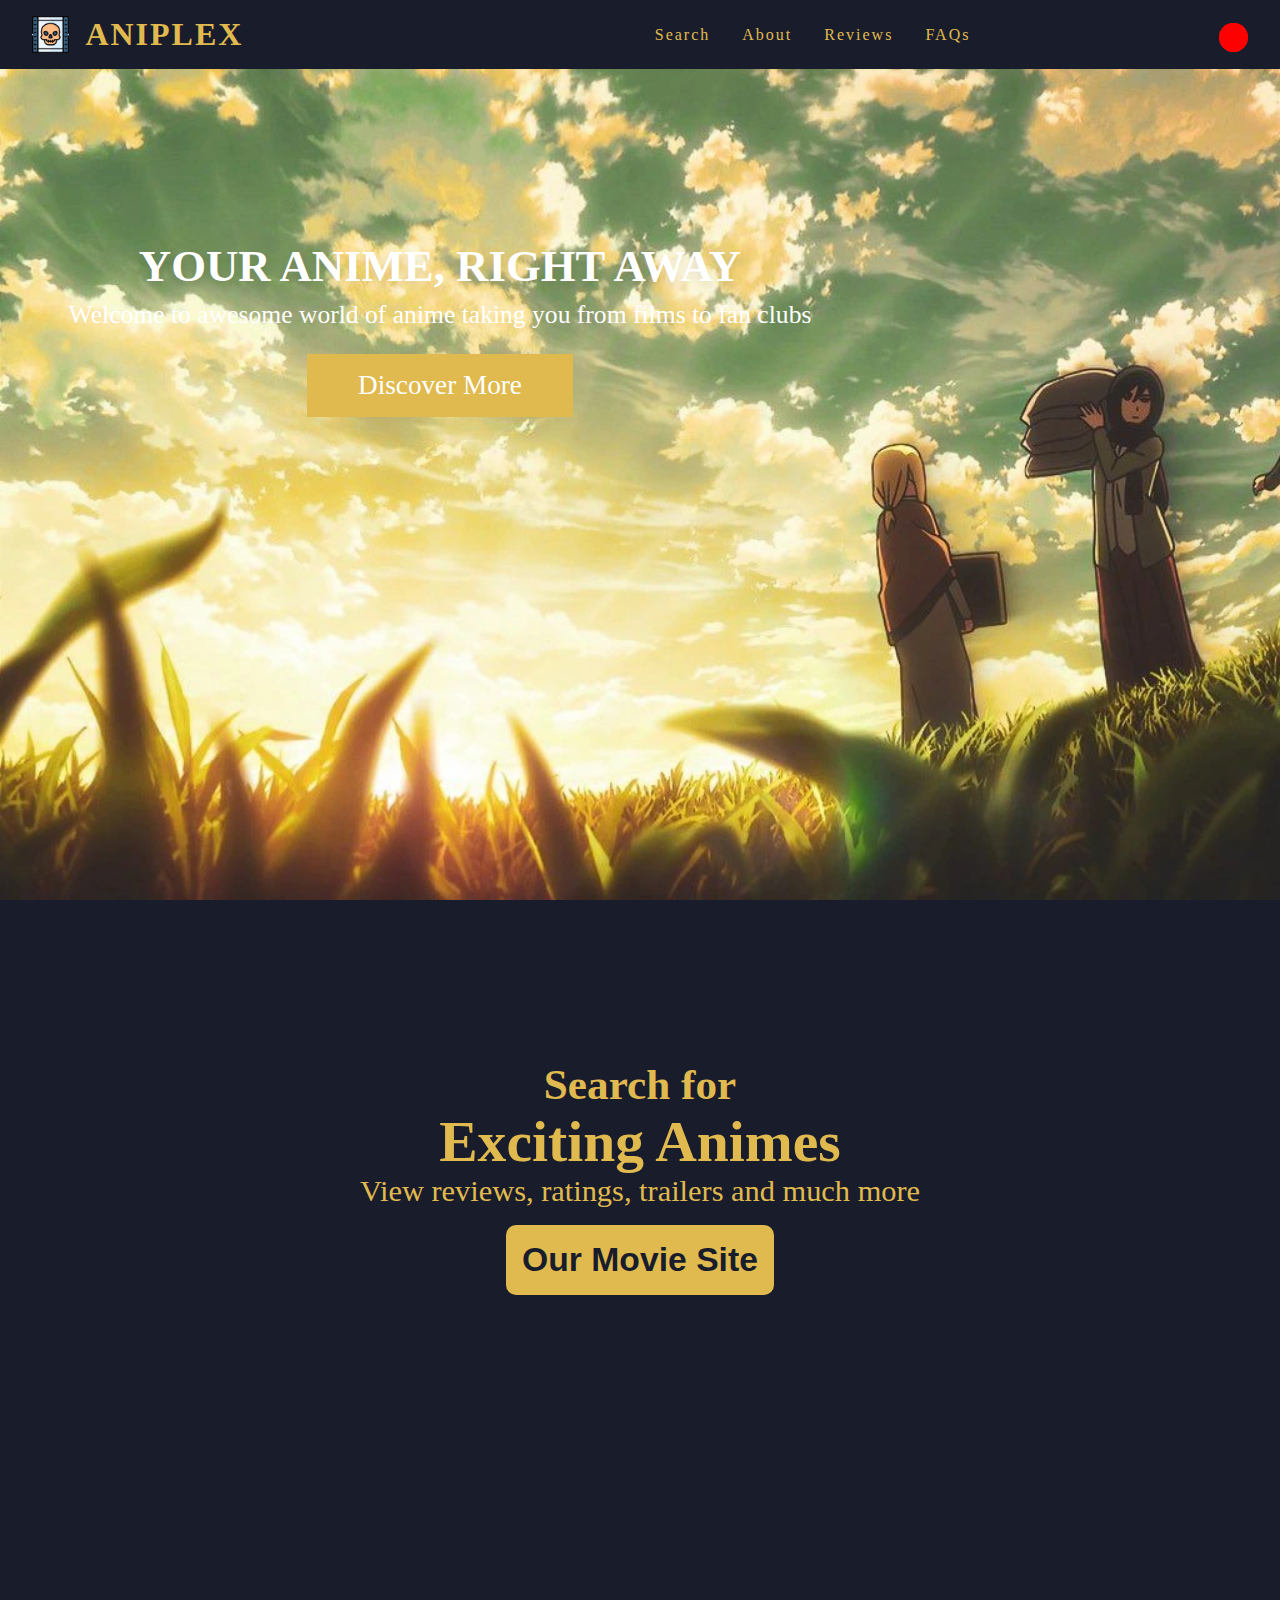
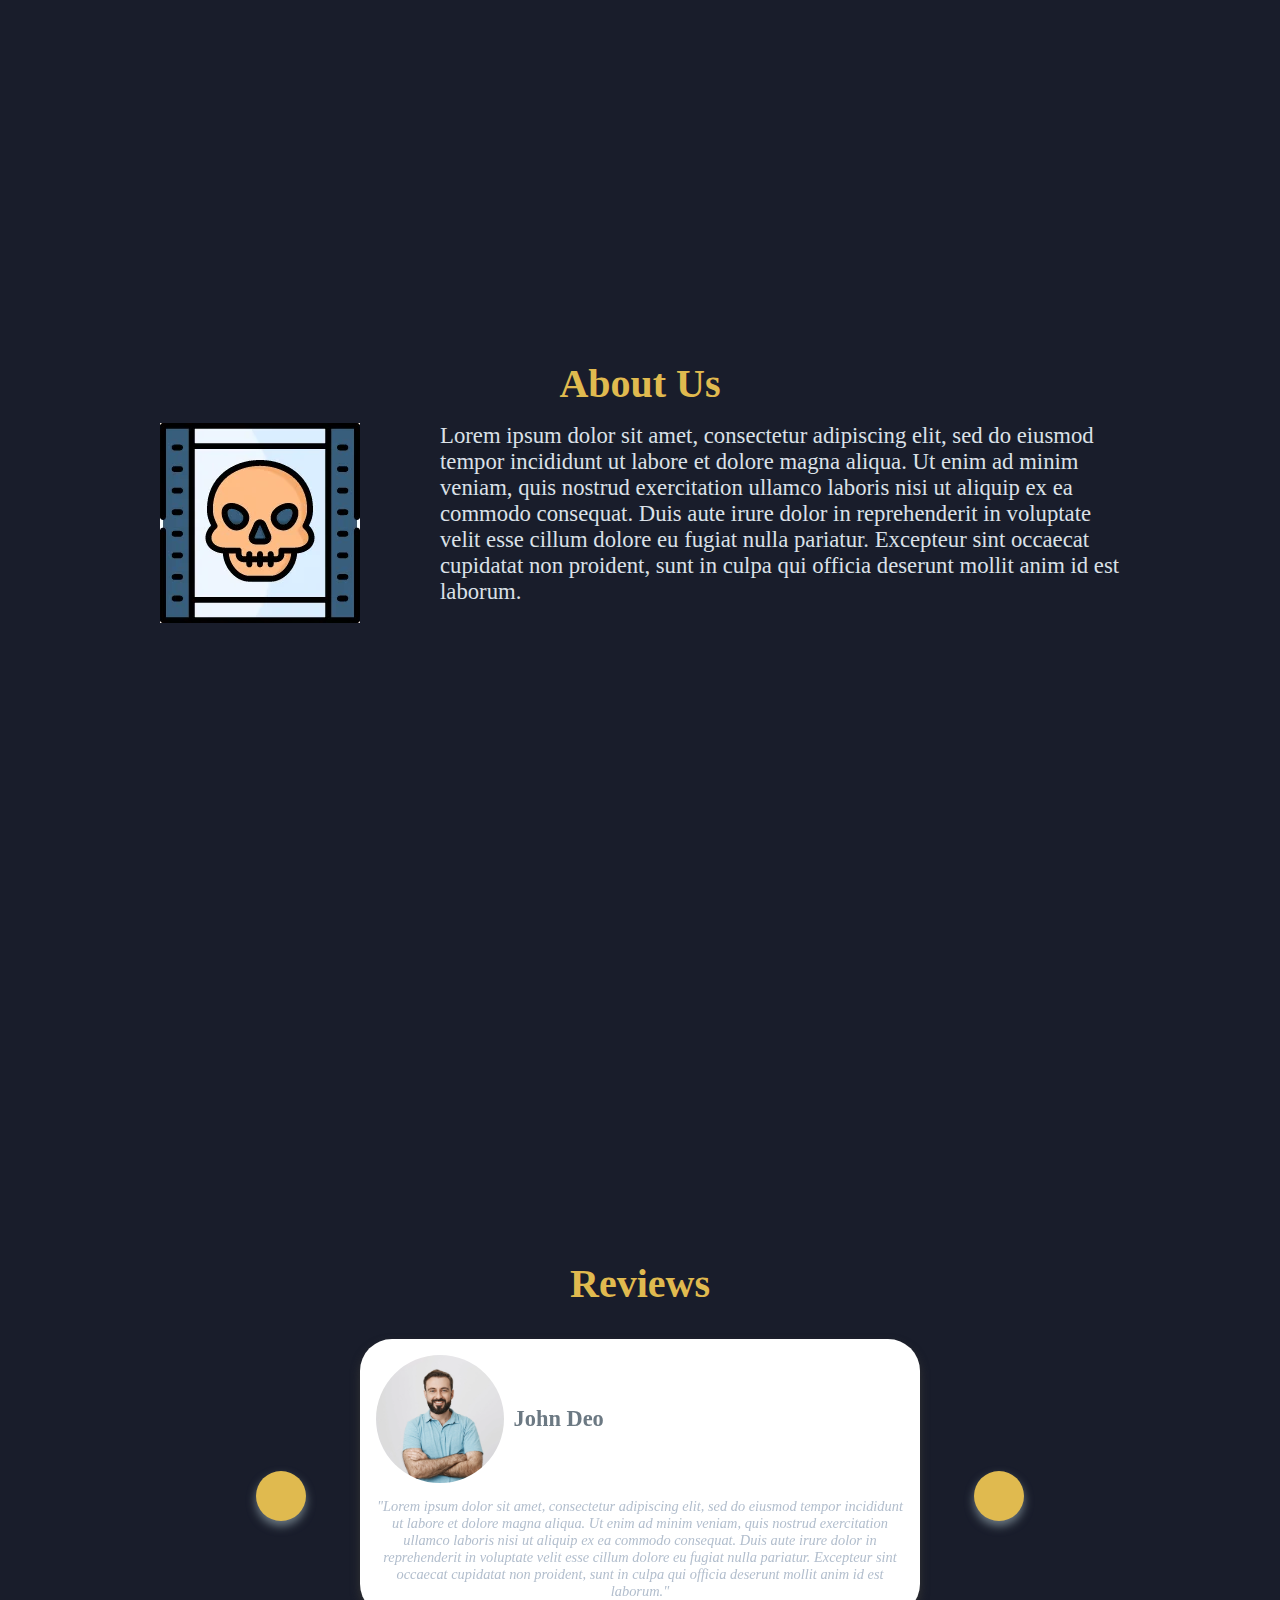
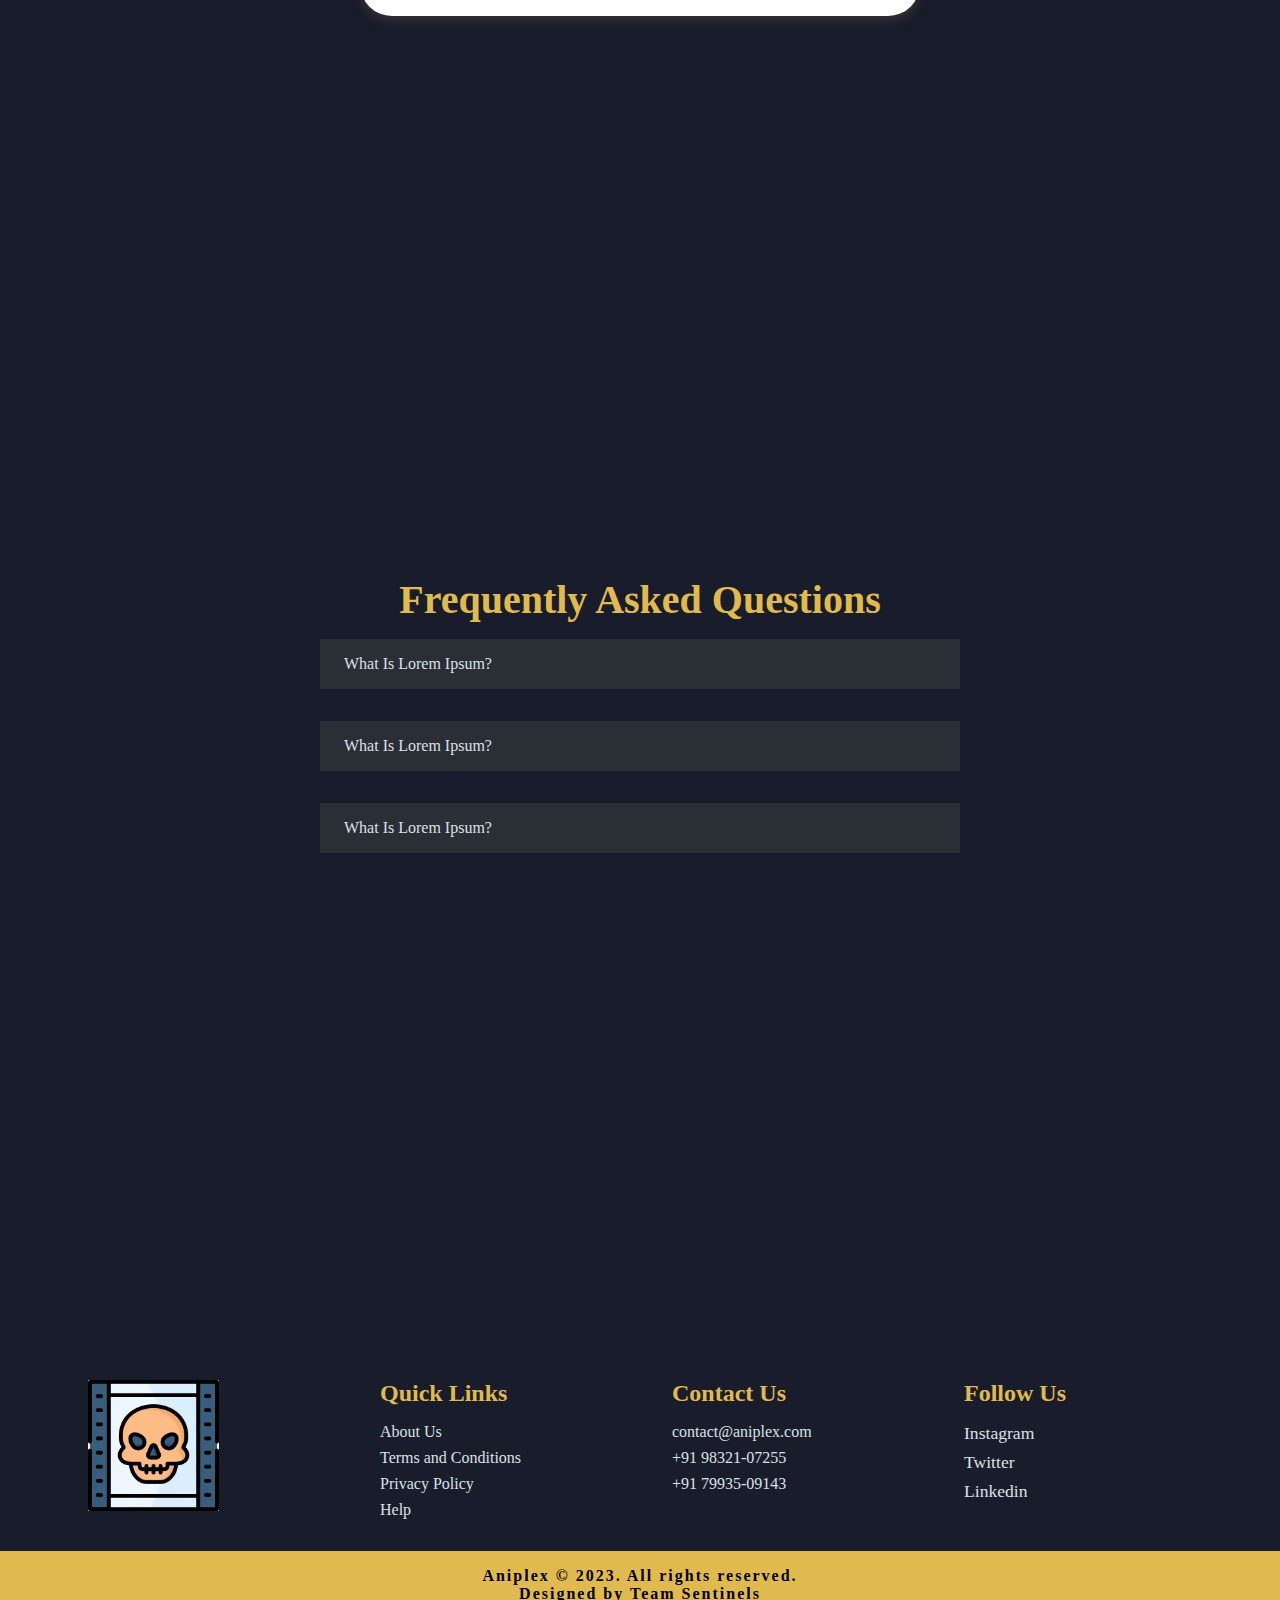
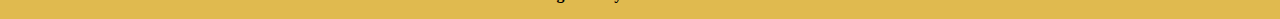
<file: index.html>
<!DOCTYPE html>
<html lang="en">
  <head>
    <meta charset="UTF-8" />
    <meta http-equiv="X-UA-Compatible" content="IE=edge" />
    <meta name="viewport" content="width=device-width, initial-scale=1.0" />

    <!-- TITLE -->
    <title>Aniplex</title>

    <!-- STYLESHEET -->
    <link rel="stylesheet" href="style.css" />
    <link rel="stylesheet" href="mediaqueries.css" />

    <!-- GOOGLE FONT SYLES -->
    <link rel="preconnect" href="https://fonts.googleapis.com" />
    <link rel="preconnect" href="https://fonts.gstatic.com" crossorigin />
    <link
      href="https://fonts.googleapis.com/css2?family=Abel&family=Martel+Sans:wght@200&family=Babylonica&family=Josefin+Sans:wght@500&family=Merriweather:ital,wght@1,300&family=Playfair+Display:ital,wght@1,500&family=Poppins&family=Roboto&display=swap"
      rel="stylesheet"
    />

    <!-- FONT AWESOME ICONS -->
    <link
      rel="stylesheet"
      href="https://cdnjs.cloudflare.com/ajax/libs/font-awesome/6.3.0/css/all.min.css"
      integrity="sha512-SzlrxWUlpfuzQ+pcUCosxcglQRNAq/DZjVsC0lE40xsADsfeQoEypE+enwcOiGjk/bSuGGKHEyjSoQ1zVisanQ=="
      crossorigin="anonymous"
      referrerpolicy="no-referrer"
    />

    <!-- FAVICONS ICON -->
    <link rel="icon" href="images/favicon.html" type="image/x-icon" />
    <link rel="shortcut icon" type="image/x-icon" href="images/logo.ico" />
  </head>

  <!-- BODY -->
  <body>
    <!-- HEADER -->
    <header>
      <!-- MENU BAR -->
      <div class="logo">
        <a href="index.html">
          <img src="images/logo.webp" alt="logo" />
          <p>ANIPLEX</p>
        </a>
      </div>

      <!-- LINKS -->
      <div class="links">
        <ul>
          <li><a href="#search">Search</a></li>
          <li><a href="#about">About</a></li>
          <li><a href="#review">Reviews</a></li>
          <li><a href="#faqs">FAQs</a></li>
        </ul>
      </div>

      <!-- DARK MODE -->
      <div class="dark-mode">
        <button class="dark-mode" onclick="darkmode()">
          <i class="fa-solid fa-moon"></i>
        </button>
      </div>
    </header>

    <!-- MAIN -->
    <main>
      <section class="banner">
        <div class="content">
          <h3>Your Anime, Right Away</h3>
          <p>Welcome to awesome world of anime taking you from films to fan clubs</p>
          <a href="#about" class="btn">Discover More</a>
        </div>
      </section>

    <!-- SEARCH-->
    <div class="search-bar" id="search">
      <div class="heading">
        <h2>Search for</h2>
        <h1>Exciting Animes</h1>
        <p>View reviews, ratings, trailers and much more</p>
      </div>
      <a href="redirect.html" target="_blank">
        <button class="submit"><h3>Our Movie Site</h3></button> 
      </a>   
    </div>

    <!-- ABOUT US -->
    <section class="about" id="about">
      <h1>About Us</h1>
      <div class="about-class">
        <div class="logo-con">
          <a href="index.html">
            <img src="images/logo.webp" alt="logo" />
          </a>
        </div>
        <div class="content-con">
          <p>Lorem ipsum dolor sit amet, consectetur adipiscing elit, sed do
            eiusmod tempor incididunt ut labore et dolore magna aliqua. Ut
            enim ad minim veniam, quis nostrud exercitation ullamco laboris
            nisi ut aliquip ex ea commodo consequat. Duis aute irure dolor
            in reprehenderit in voluptate velit esse cillum dolore eu fugiat
            nulla pariatur. Excepteur sint occaecat cupidatat non proident,
            sunt in culpa qui officia deserunt mollit anim id est laborum.</p>
        </div>
      </div>
    </section>

    <!-- REVIEWS -->
    <section class="rev" id="review">
      <div class="reviews">
        <h1>Reviews</h1>
        <div class="container">
          <div class="slide-container active">
            <div class="slide">
              <i class="fas fa-quote-right icon"></i>
              <div class="user">
                <img src="images/person1.webp" />
                <div class="user-info">
                  <h3>John Deo</h3>
                  <div class="stars">
                    <i class="fas fa-star"></i>
                    <i class="fas fa-star"></i>
                    <i class="fas fa-star"></i>
                    <i class="fas fa-star"></i>
                    <i class="fas fa-star"></i>
                  </div>
                </div>
              </div>
              <p class="text">
                "Lorem ipsum dolor sit amet, consectetur adipiscing elit, sed do
                eiusmod tempor incididunt ut labore et dolore magna aliqua. Ut
                enim ad minim veniam, quis nostrud exercitation ullamco laboris
                nisi ut aliquip ex ea commodo consequat. Duis aute irure dolor
                in reprehenderit in voluptate velit esse cillum dolore eu fugiat
                nulla pariatur. Excepteur sint occaecat cupidatat non proident,
                sunt in culpa qui officia deserunt mollit anim id est laborum."
              </p>
            </div>
          </div>
          <div class="slide-container">
            <div class="slide">
              <i class="fas fa-quote-right icon"></i>
              <div class="user">
                <img src="images/person2.webp" />
                <div class="user-info">
                  <h3>Rahul Ulises</h3>
                  <div class="stars">
                    <i class="fas fa-star"></i>
                    <i class="fas fa-star"></i>
                    <i class="fas fa-star"></i>
                    <i class="fas fa-star"></i>
                    <i class="fas fa-star"></i>
                  </div>
                </div>
              </div>
              <p class="text">
                "Lorem ipsum dolor sit amet, consectetur adipiscing elit, sed do
                eiusmod tempor incididunt ut labore et dolore magna aliqua. Ut
                enim ad minim veniam, quis nostrud exercitation ullamco laboris
                nisi ut aliquip ex ea commodo consequat. Duis aute irure dolor
                in reprehenderit in voluptate velit esse cillum dolore eu fugiat
                nulla pariatur. Excepteur sint occaecat cupidatat non proident,
                sunt in culpa qui officia deserunt mollit anim id est laborum."
              </p>
            </div>
          </div>
          <div class="slide-container">
            <div class="slide">
              <i class="fas fa-quote-right icon"></i>
              <div class="user">
                <img src="images/person3.jpg" />
                <div class="user-info">
                  <h3>Anna Schmidt</h3>
                  <div class="stars">
                    <i class="fas fa-star"></i>
                    <i class="fas fa-star"></i>
                    <i class="fas fa-star"></i>
                    <i class="fas fa-star"></i>
                    <i class="far fa-star"></i>
                  </div>
                </div>
              </div>
              <p class="text">
                "Lorem ipsum dolor sit amet, consectetur adipiscing elit, sed do
                eiusmod tempor incididunt ut labore et dolore magna aliqua. Ut
                enim ad minim veniam, quis nostrud exercitation ullamco laboris
                nisi ut aliquip ex ea commodo consequat. Duis aute irure dolor
                in reprehenderit in voluptate velit esse cillum dolore eu fugiat
                nulla pariatur. Excepteur sint occaecat cupidatat non proident,
                sunt in culpa qui officia deserunt mollit anim id est laborum."
              </p>
            </div>
          </div>
          <div class="slide-container">
            <div class="slide">
              <i class="fas fa-quote-right icon"></i>
              <div class="user">
                <img src="images/person4.jpg" />
                <div class="user-info">
                  <h3>Manoj Cai</h3>
                  <div class="stars">
                    <i class="fas fa-star"></i>
                    <i class="fas fa-star"></i>
                    <i class="fas fa-star"></i>
                    <i class="fas fa-star"></i>
                    <i class="far fa-star"></i>
                  </div>
                </div>
              </div>
              <p class="text">
                "Lorem ipsum dolor sit amet, consectetur adipiscing elit, sed do
                eiusmod tempor incididunt ut labore et dolore magna aliqua. Ut
                enim ad minim veniam, quis nostrud exercitation ullamco laboris
                nisi ut aliquip ex ea commodo consequat. Duis aute irure dolor
                in reprehenderit in voluptate velit esse cillum dolore eu fugiat
                nulla pariatur. Excepteur sint occaecat cupidatat non proident,
                sunt in culpa qui officia deserunt mollit anim id est laborum."
              </p>
            </div>
          </div>
          <div class="slide-container">
            <div class="slide">
              <i class="fas fa-quote-right icon"></i>
              <div class="user">
                <img src="images/person5.jpg" />
                <div class="user-info">
                  <h3>Will Smith</h3>
                  <div class="stars">
                    <i class="fas fa-star"></i>
                    <i class="fas fa-star"></i>
                    <i class="fas fa-star"></i>
                    <i class="fas fa-star"></i>
                    <i class="far fa-star"></i>
                  </div>
                </div>
              </div>
              <p class="text">
                "Lorem ipsum dolor sit amet, consectetur adipiscing elit, sed do
                eiusmod tempor incididunt ut labore et dolore magna aliqua. Ut
                enim ad minim veniam, quis nostrud exercitation ullamco laboris
                nisi ut aliquip ex ea commodo consequat. Duis aute irure dolor
                in reprehenderit in voluptate velit esse cillum dolore eu fugiat
                nulla pariatur. Excepteur sint occaecat cupidatat non proident,
                sunt in culpa qui officia deserunt mollit anim id est laborum."
              </p>
            </div>
          </div>
          <div class="slide-container">
            <div class="slide">
              <i class="fas fa-quote-right icon"></i>
              <div class="user">
                <img src="images/person6.jpg" />
                <div class="user-info">
                  <h3>Hannah Goslar</h3>
                  <div class="stars">
                    <i class="fas fa-star"></i>
                    <i class="fas fa-star"></i>
                    <i class="fas fa-star"></i>
                    <i class="far fa-star"></i>
                    <i class="far fa-star"></i>
                  </div>
                </div>
              </div>
              <p class="text">
                "Lorem ipsum dolor sit amet, consectetur adipiscing elit, sed do
                eiusmod tempor incididunt ut labore et dolore magna aliqua. Ut
                enim ad minim veniam, quis nostrud exercitation ullamco laboris
                nisi ut aliquip ex ea commodo consequat. Duis aute irure dolor
                in reprehenderit in voluptate velit esse cillum dolore eu fugiat
                nulla pariatur. Excepteur sint occaecat cupidatat non proident,
                sunt in culpa qui officia deserunt mollit anim id est laborum."
              </p>
            </div>
          </div>
        </div>
        <div id="next" class="fas fa-chevron-right" onclick="next()"></div>
        <div id="prev" class="fas fa-chevron-left" onclick="prev()"></div>
      </div>
    </section>

    <!-- FAQS -->
    <section class="faq" id="faqs">
      <h1>Frequently Asked Questions</h1>
      <div class="section-center">
        <article class="question">
          <!-- question title -->
          <div class="question-title">
            <p>What is Lorem Ipsum?</p>
            <button type="button" class="question-btn">
              <span class="plus-icon">
                <i class="far fa-plus-square"></i>
              </span>
              <span class="minus-icon">
                <i class="far fa-minus-square"></i>
              </span>
            </button>
          </div>
          <!-- question text -->
          <div class="question-text">
            <p>
              Lorem Ipsum is simply dummy text of the printing and typesetting
              industry. Lorem Ipsum has been the industry's standard dummy text
              ever since the 1500s, when an unknown printer took a galley of
              type and scrambled it to make a type specimen book.
            </p>
          </div>
        </article>
        <!-- end of single question -->
        <!-- single question -->
        <article class="question">
          <!-- question title -->
          <div class="question-title">
            <p>What is Lorem Ipsum?</p>
            <button type="button" class="question-btn">
              <span class="plus-icon">
                <i class="far fa-plus-square"></i>
              </span>
              <span class="minus-icon">
                <i class="far fa-minus-square"></i>
              </span>
            </button>
          </div>
          <!-- question text -->
          <div class="question-text">
            <p>
              Lorem Ipsum is simply dummy text of the printing and typesetting
              industry. Lorem Ipsum has been the industry's standard dummy text
              ever since the 1500s, when an unknown printer took a galley of
              type and scrambled it to make a type specimen book.
            </p>
          </div>
        </article>
        <!-- end of single question -->
        <!-- single question -->
        <article class="question">
          <!-- question title -->
          <div class="question-title">
            <p>What is Lorem Ipsum?</p>
            <!-- button -->
            <button type="button" class="question-btn">
              <span class="plus-icon">
                <i class="far fa-plus-square"></i>
              </span>
              <span class="minus-icon">
                <i class="far fa-minus-square"></i>
              </span>
            </button>
          </div>
          <!-- question text -->
          <div class="question-text">
            <p>
              Lorem Ipsum is simply dummy text of the printing and typesetting
              industry. Lorem Ipsum has been the industry's standard dummy text
              ever since the 1500s, when an unknown printer took a galley of
              type and scrambled it to make a type specimen book.
            </p>
          </div>
        </article>
      </div>
    </section>
    <button onclick="topFunction()" id="myBtn" title="Go to top">
      <i class="fa-solid fa-arrow-up"></i>
    </button>
    </main>
    <!-- FOOTER -->
    <footer>
      <div class="footer-up">
        <div class="logo">
          <img src="images/logo.webp" alt="logo">
        </div>
        <div class="quicklinks">
          <h2>Quick Links</h2>
          <p>About Us</p>
          <p>Terms and Conditions</p>
          <p>Privacy Policy</p>
          <p>Help</p>
        </div>
        <div class="contact-us">
          <h2>Contact Us</h2>
          <p>contact@aniplex.com</p>
          <p>+91 98321-07255</p>
          <p>+91 79935-09143</p>
        </div>
        <div class="follow-us">
          <h2>Follow Us</h2>
          <ul>
            <i class="fa-brands fa-instagram"></i>
            <a href="https://www.instagram.com/__shashankk__/" target="blank"> Instagram</a>
          </ul>
          <ul>
            <i class="fa-brands fa-twitter"></i>
            <a href="https://twitter.com/meSPandey" target="blank"> Twitter</a>
          </ul>
          <ul>
            <i class="fa-brands fa-linkedin"></i>
            <a href="https://www.linkedin.com/in/shashank2310/ target="blank">Linkedin</a>
          </ul>
          </div>
        </div>
      </div>
      <div class="footer-down">
        <div class="copyright">
          <h4>Aniplex © 2023. All rights reserved.</h4>
          <h4>Designed by Team Sentinels</h4>
        </div>
      </div>
    </footer>
    <script src="script.js"></script>
  </body>
</html>
</file>
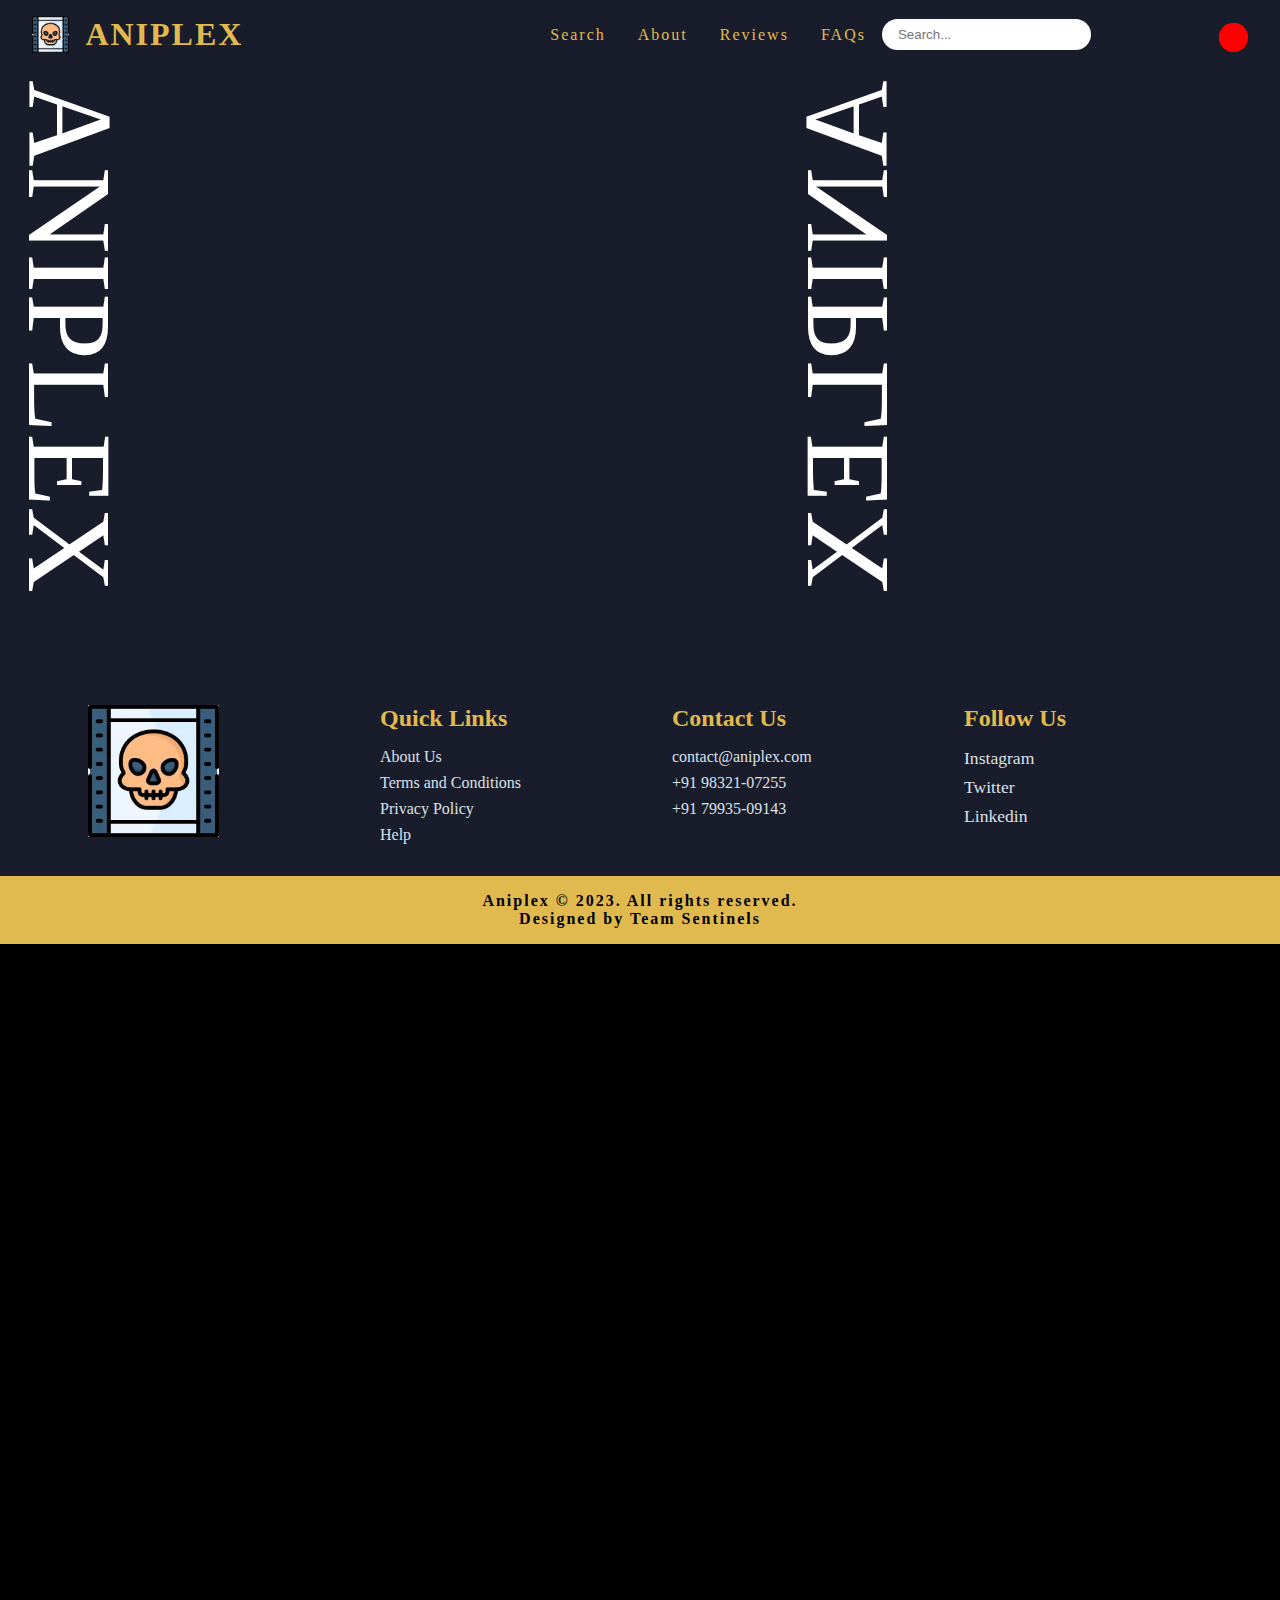
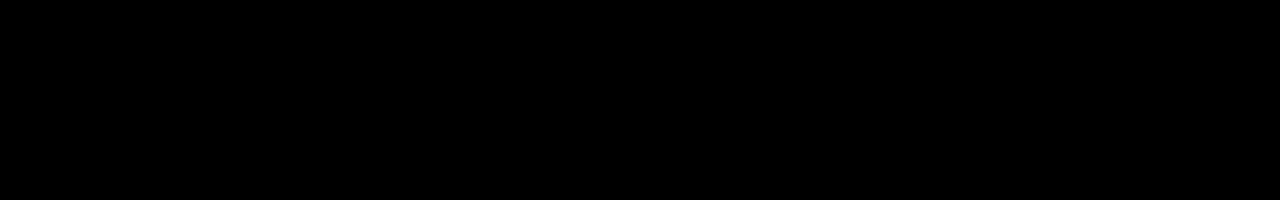
<file: redirect.html>
<!DOCTYPE html>

<html>
  <head>
    <title>Movie Page</title>
    <link rel="stylesheet" href="redirect.css" />
    <link rel="stylesheet" href="style.css" />
    <link rel="stylesheet" href="mediaqueries.css" />
        <!-- FAVICONS ICON -->
        <link rel="icon" href="images/favicon.html" type="image/x-icon" />
        <link rel="shortcut icon" type="image/x-icon" href="images/logo.ico" />
      </head>
        <!-- FONT AWESOME ICONS -->
        <link
        rel="stylesheet"
        href="https://cdnjs.cloudflare.com/ajax/libs/font-awesome/6.3.0/css/all.min.css"
        integrity="sha512-SzlrxWUlpfuzQ+pcUCosxcglQRNAq/DZjVsC0lE40xsADsfeQoEypE+enwcOiGjk/bSuGGKHEyjSoQ1zVisanQ=="
        crossorigin="anonymous"
        referrerpolicy="no-referrer"
      />
  </head>
  <body>
    <!-- HEADER -->
    <header>
      <!-- MENU BAR -->
      <div class="logo">
        <a href="index.html">
          <img src="images/logo.webp" alt="logo" />
          <p>ANIPLEX</p>
        </a>
      </div>
      <!-- LINKS -->
      <div class="links">
        <ul>
          <li><a href="#search">Search</a></li>
          <li><a href="#about">About</a></li>
          <li><a href="#review">Reviews</a></li>
          <li><a href="#faqs">FAQs</a></li>
          <li>
            <div class="topnav">
              <div class="search-con">
                <form role="search" id="form">
                  <input type="search" id="query" name="q" placeholder="Search..." />
                </form>
              </div>
            </div>
          </li>
        </ul>
      </div>
      <!-- DARK MODE -->
      <div class="dark-mode">
        <button class="dark-mode" onclick="darkmode()">
          <i class="fa-solid fa-moon"></i>
        </button>
      </div>
    </header>

    <main>
      <div class="container">
        <div class="side-1">
          <p>ANIPLEX</p>
        </div> 
        <div class="section">
          <section id="section"></section>
        </div>
        <div class="side-2">
          <p>ANIPLEX</p>
        </div>     
      </div>
    </main>
    <!-- FOOTER -->
    <footer>
      <div class="footer-up">
        <div class="logo">
          <img src="images/logo.webp" alt="logo">
        </div>
        <div class="quicklinks">
          <h2>Quick Links</h2>
          <p>About Us</p>
          <p>Terms and Conditions</p>
          <p>Privacy Policy</p>
          <p>Help</p>
        </div>
        <div class="contact-us">
          <h2>Contact Us</h2>
          <p>contact@aniplex.com</p>
          <p>+91 98321-07255</p>
          <p>+91 79935-09143</p>
        </div>
        <div class="follow-us">
          <h2>Follow Us</h2>
          <ul>
            <i class="fa-brands fa-instagram"></i>
            <a href="https://www.instagram.com/__shashankk__/" target="blank"> Instagram</a>
          </ul>
          <ul>
            <i class="fa-brands fa-twitter"></i>
            <a href="https://twitter.com/meSPandey" target="blank"> Twitter</a>
          </ul>
          <ul>
            <i class="fa-brands fa-linkedin"></i>
            <a href="https://www.linkedin.com/in/shashank2310/ target="blank">Linkedin</a>
          </ul>
          </div>
        </div>
      </div>
      <div class="footer-down">
        <div class="copyright">
          <h4>Aniplex © 2023. All rights reserved.</h4>
          <h4>Designed by Team Sentinels</h4>
        </div>
      </div>
    </footer>
  </body>
  <script src="redirectScript.js"></script>
</html>
</file>
<file: style.css>
* {
  margin: 0;
  padding: 0;
  box-sizing: border-box;
}
/*----------------------------------------Root Directory for Colors---------------------------------------*/
:root {
  --color-primary: #191d2b;
  --color-secondary: #e0ba4f;
  --color-hover: #e3c285;
  --color-white: #ffffff;
  --color-black: #000;
  --color-grey0: #f8f8f8;
  --color-grey-1: #dbe1e8;
  --color-grey-2: #b2becd;
  --color-grey-3: #6c7983;
  --color-grey-4: #454e56;
  --color-grey-5: #2a2e35;
  --color-grey-6: #12181b;
  --br-sm-2: 0.875rem;
  --box-shadow-1: 0 0.1875rem 0.9375rem rgba(0, 0, 0, 0.3);
}
.light-mode {
  --color-primary: #f7fbf3;
  --color-secondary: #6685f5;
  --color-hover: #3f68fe;
  --color-white: #454e56;
  --color-black: #000;
  --color-grey0: #f8f8f8;
  --color-grey-1: #6c7983;
  --color-grey-2: #6c7983;
  --color-grey-3: #6c7983;
  --color-grey-4: #454e56;
  --color-grey-5: #f2eaea;
  --color-grey-6: #12181b;
}
/*----------------------------------------Scroll-Bar Animation---------------------------------------*/
::-webkit-scrollbar {
  width: 0;
}
#scroll-path {
  position: fixed;
  top: 10%;
  right: 0;
  width: 0.5rem;
  background: var(--color-primary);
}
#progress-bar {
  position: fixed;
  top: 10%;
  right: 0;
  width: 0.5rem;
  background: var(--color-secondary);
  animation: animate 5s linear;
}
@keyframes animate {
  0%,
  100% {
    filter: hue-rotate(0deg);
  }
  50% {
    filter: hue-rotate(360deg);
  }
}

a {
  text-decoration: none;
}

body {
  background: #000;
  min-height: 200vh;
}

/* --------------------------------------------------------------------HEADER-------------------------------------------------------- */
header {
  position: fixed;
  top: 0;
  left: 0;
  width: 100%;
  display: flex;
  justify-content: space-between;
  align-items: center;
  transition: 0.6s;
  padding: 1rem 2rem;
  z-index: 1;
  background-color: var(--color-primary);
}
header.sticky {
  padding: 5px 100px;
}
header .logo img {
  width: 10%;
  margin-right: 1rem;
}
header .logo a {
  position: relative;
  display: flex;
  text-decoration: none;
  font-weight: 700;
  color: var(--color-secondary);
  font-size: 2rem;
  text-transform: uppercase;
  letter-spacing: 2px;
  transition: 0.6s;
}
header.sticky .logo a {
  color: var(--color-secondary);
}
header ul {
  position: relative;
  display: flex;
  justify-content: center;
  align-items: center;
}
header ul li {
  position: relative;
  list-style: none;
}
header ul li a {
  position: relative;
  margin: 0 1rem;
  text-decoration: none;
  color: var(--color-secondary);
  letter-spacing: 2px;
  font-weight: 500px;
  transition: 0.6s;
}
header.sticky ul li a {
  color: #000;
}
.banner {
  position: relative;
  width: 100%;
  height: 100vh;
  background: url(images/bg.webp);
  background-size: cover;
}
header.sticky ul li a {
  color: #000;
}

/* DARK-MODE */
header .dark-mode {
  font-size: 1rem;
  border: none;
  outline: none;
  background-color: red;
  color: white;
  cursor: pointer;
  margin-top: 0.5%;
  width: 1.8rem;
  height: 1.8rem;
  border-radius: 50%;
}
.dark-mode:hover {
  background-color: var(--color-black);
}

/* --------------BACK 2 TOP------------------ */
#myBtn {
  display: none;
  position: fixed;
  bottom: 1.25rem;
  right: 30px;
  z-index: 2;
  font-size: 1rem;
  border: none;
  outline: none;
  background-color: var(--color-secondary);
  color: white;
  cursor: pointer;
  padding: 1rem;
  width: 3rem;
  height: 3rem;
  border-radius: 0.25rem;
  border-radius: 50%;
}

#myBtn:hover {
  background-color: #555;
}

/* -------------------------------------------------------------------CONTENT TEXT------------------------------------------------------- */
.content {
  text-align: center;
  margin-left: -25rem;
}
.content h3 {
  padding-top: 15rem;
  font-size: 2.8rem;
  text-transform: uppercase;
  text-shadow: 0 0.3rem 0.5rem rgba(0, 0, 0, 0.1);
  color: #fff;
}
.content p {
  font-size: 1.6rem;
  color: #fff;
  padding: 0.5rem 0;
}
.content .btn {
  display: inline-block;
  margin-top: 1rem;
  background: var(--color-secondary);
  color: #fff;
  padding: 0.8rem 3rem;
  border: 0.2rem solid transparent;
  cursor: pointer;
  font-size: 1.7rem;
}
.content .btn:hover {
  background: transparent;
  border: 0.2rem solid var(--color-primary);
  color: #fff;
  transition-delay: 0.15s;
}

/*-----------------------------------------------SEARCH-----------------------------------------*/
.search-bar {
  padding: 12.5%;
  background-color: var(--color-primary);
  text-align: center;
  min-height: 100vh;
}
.search-bar .heading {
  text-align: center;
  font-size: 1.8rem;
  color: var(--color-secondary);
}
.search-bar .heading p {
  font-size: 1.9rem;
}
.search-bar .search {
  padding: 2rem;
  padding-left: 8rem;
  display: flex;
}
.search-bar .submit {
  font-size: 1.8rem;
  border-radius: 0.625rem;
  margin-top: 1rem;
  padding: 1rem;
  background-color: var(--color-secondary);
  color: var(--color-primary);
  border: transparent;
  cursor: pointer;
}
.search-bar .submit:hover {
  background-color: transparent;
  color: var(--color-secondary);
  transition-delay: 0.15s;
  border: 0.1rem solid var(--color-secondary);
}

/* -------------------------------------------------------------------ABOUT TEXT------------------------------------------------------- */
.about {
  background-color: var(--color-primary);
  padding: 0 5%;
  min-height: 100vh;
  padding: 12.5%;
}
.about h1 {
  color: var(--color-secondary);
  text-align: center;
  font-size: 2.5rem;
  margin-bottom: 1rem;
}
.about-class {
  display: flex;
}
.about .logo-con {
  margin-right: 5rem;
}
.about .content-con {
  font-size: 1.5rem;
  color: var(--color-grey-1);
}
/*-------------------------------------------------Reviews----------------------------------------------*/
.reviews {
  background-color: var(--color-primary);
  text-align: center;
  min-height: 100vh;
  padding: 12.5%;
}
.reviews h1 {
  color: var(--color-secondary);
  font-size: 2.5rem;
}
.reviews .container {
  margin-top: 1rem;
  display: flex;
  align-items: center;
  justify-content: center;
}
.reviews .container .slide-container {
  display: flex;
  position: relative;
}
.reviews .container .slide-container .slide {
  border-radius: 0.3125erm;
  background: #fff;
  box-shadow: 0 0.3125rem 0.625rem #333;
  width: 35rem;
  padding: 1rem;
  margin: 1rem;
  position: relative;
  transform-style: preserve-3d;
  animation: slide 0.4s linear;
  border-radius: 2rem;
}
@keyframes slide {
  0% {
    transform: rotateX(90deg);
  }
}
.reviews .container .slide-container .slide > * {
  animation: slideContent 0.2s linear 0.4s backwards;
}
@keyframes slideContent {
  0% {
    opacity: 0;
    transform: scale(0.5);
  }
}

.reviews .container .slide-container .slide .icon {
  position: absolute;
  top: 0.6rem;
  right: 0.9rem;
  font-size: 6rem;
  color: var(--color-secondary);
}
.reviews .container .slide-container .slide img {
  height: 8rem;
  width: 8rem;
  border-radius: 50%;
  object-fit: cover;
  margin-right: 0.6rem;
}
.reviews .container .slide-container .slide .user {
  display: flex;
  align-items: center;
}
.reviews .container .slide-container .slide .user .user-info h3 {
  color: var(--color-grey-3);
  font-size: 1.4rem;
}
.reviews .container .slide-container .slide .user .user-info .stars i {
  color: var(--color-secondary);
  font-size: 1rem;
}
.reviews .container .slide-container .slide .text {
  color: var(--color-grey-2);
  font-size: 0.9rem;
  padding-top: 0.95rem;
  font-style: italic;
}
.reviews .container .slide-container {
  display: none;
}
.reviews .container .slide-container.active {
  display: block;
}
.reviews #next,
.reviews #prev {
  position: absolute;
  transform: translateY(-50%);
  margin-top: -8.5rem;
  height: 3.125rem;
  width: 3.125rem;
  line-height: 3.125rem;
  text-align: center;
  font-size: 1.25rem;
  background: var(--color-secondary);
  color: var(--color-primary);
  border-radius: 50%;
  box-shadow: 0 0.3125rem 0.625rem var(--color-grey-3);
  cursor: pointer;
}
.content-con p {
  font-size: 1.42rem;
}
.reviews #next {
  right: 16rem;
}
.reviews #prev {
  left: 16rem;
}
.reviews #next:hover,
.reviews #prev:hover {
  background: var(--color-primary);
  color: var(--color-secondary);
}

/*------------------------------frequently asked questions-----------------------------------------*/
.faq {
  background-color: var(--color-primary);
  padding: 12.5%;
  min-height: 100vh;
}
.faq h1 {
  font-size: 2.5rem;
  text-align: center;
  color: var(--color-secondary);
  padding-top: 1rem;
}
.section-center {
  width: 40rem;
  margin: 0 auto;
  max-width: 70rem;
}
.question {
  background: var(--color-grey-5);
  border-radius: var(--radius);
  font-size: 1rem;
  padding: 1rem 1rem 0 1.5rem;
  margin-top: 1rem;
  margin-bottom: 2rem;
}
.question-title {
  display: flex;
  justify-content: space-between;
  align-items: center;
  text-transform: capitalize;
  padding-bottom: 1rem;
}
.question-title p {
  margin-bottom: 0;
  letter-spacing: var(--spacing);
  color: var(--color-grey-1);
  font-size: 1rem;
}
.question-btn {
  font-size: 1.5rem;
  background: transparent;
  border-color: transparent;
  cursor: pointer;
  color: var(--color-grey-1);
  transition: var(--transition);
}
.question-btn:hover {
  transform: rotate(90deg);
}
.question-text {
  padding: 1rem 0 1.5rem 0;
  border-top: 0.0625rem solid var(--color-grey-3);
  color: var(--color-grey-2);
}
.question-text p {
  margin-bottom: 0;
  font-size: 1rem;
}
.question-text {
  display: none;
}
.show-text .question-text {
  display: block;
}
.minus-icon {
  display: none;
}
.show-text .minus-icon {
  display: inline;
}
.show-text .plus-icon {
  display: none;
}

/*------------------------------------------------------------------footer-----------------------------------------------------------------------*/
.footer-up {
  display: grid;
  grid-template-columns: repeat(4, 1fr);
  background-color: var(--color-primary);
  padding: 1.5rem;
  padding-top: 5rem;
  padding-left: 5.5rem;
}
.footer-up .logo img {
  width: 45%;
}
.footer-up .quicklinks h2,
.locations h2,
.contact-us h2,
.follow-us h2 {
  color: var(--color-secondary);
  margin-bottom: 1rem;
  text-align: start;
}
.footer-up p {
  text-align: start;
  color: var(--color-grey-1);
  cursor: pointer;
  margin-bottom: 0.5rem;
}
.footer-up p:hover {
  transform: translateX(2rem);
}
.footer-up .follow-us ul {
  color: var(--color-grey-1);
  text-align: start;
  cursor: pointer;
  margin-bottom: 0.5rem;
  margin-right: 11rem;
}
.footer-up .follow-us ul a {
  font-size: 1.1rem;
  color: var(--color-grey-1);
}
.footer-up .follow-us ul:hover {
  transform: translateX(2rem);
}
.footer-down {
  text-align: center;
  background-color: var(--color-secondary);
  padding: 1rem;
  letter-spacing: 2px;
}

/* -------------------------------------------------------------------REDIRECT PAGE------------------------------------------------------ */
</file>
<file: mediaqueries.css>
@media screen and (max-width: 1250px) {
  html {
    font-size: 100%;
  }
  .content-con p {
    font-size: 1.5rem;
  }
}
@media screen and (max-width: 960px) {
  html {
    font-size: 58%;
  }
  .banner {
    width: 100%;
    background-size: cover;
  }
  .content {
    padding-left: 25rem;
  }
  .content h3 {
    padding-top: 25rem;
  }
  .search-bar {
    padding-top: 25rem;
  }
  .reviews #next {
    right: 8rem;
  }
  .reviews #prev {
    left: 8rem;
  }
  .about,
  .reviews,
  .faq {
    padding-top: 15rem;
  }
  header .logo img {
    width: 8%;
  }
  input {
    font-size: 15%;
  }
  .container .section {
    margin: 0 8%;
  }
  .container .side-1 p {
    font-size: 14rem;
  }
  .container .side-2 p {
    font-size: 14rem;
  }
  .footer-up .logo img {
    width: 70%;
  }
  .footer-up .follow-us ul {
    font-size: 0.8rem;
  }
  .footer-up .follow-us ul a {
    font-size: 0.8rem;
  }
}

@media screen and (max-width: 720px) {
  header {
    font-size: 50%;
  }
}
@media screen and (max-width: 480px) {
  header {
    font-size: 44%;
  }
  header .logo a {
    font-size: 1.6rem;
  }
  header .logo img {
    width: 15%;
  }
  .content-con p {
    font-size: 0.9rem;
  }
  .reviews #next {
    right: 3.5rem;
  }
  .reviews #prev {
    left: 3.5rem;
  }
  .container .section {
    margin: 0 0%;
  }
  .container .side-1 p {
    font-size: 13rem;
  }
  .container .side-2 p {
    font-size: 13rem;
  }
}
@media screen and (max-width: 380px) {
  header {
    font-size: 38%;
  }
  header .logo a {
    font-size: 1.5rem;
  }
  header .logo img {
    width: 16%;
  }
  .content-con p {
    font-size: 0.6rem;
  }
  .reviews #next {
    right: 2.5rem;
  }
  .reviews #prev {
    left: 2.5rem;
  }
  .container .section {
    margin: 0 0%;
  }
  .container .side-1 p {
    font-size: 13rem;
  }
  .container .side-2 p {
    font-size: 13rem;
  }
}
</file>
<file: redirect.css>
* {
  margin: 0;
  padding: 0;
  box-sizing: border-box;
}
/*----------------------------------------Root Directory for Colors---------------------------------------*/
:root {
  --color-primary: #191d2b;
  --color-secondary: #e0ba4f;
  --color-hover: #a48d62;
  --color-white: #ffffff;
  --color-black: #000;
  --color-grey0: #f8f8f8;
  --color-grey-1: #dbe1e8;
  --color-grey-2: #b2becd;
  --color-grey-3: #6c7983;
  --color-grey-4: #454e56;
  --color-grey-5: #2a2e35;
  --color-grey-6: #12181b;
  --br-sm-2: 0.875rem;
  --box-shadow-1: 0 0.1875rem 0.9375rem rgba(0, 0, 0, 0.3);
}
.light-mode {
  --color-primary: #f7fbf3;
  --color-secondary: #6685f5;
  --color-hover: #838ba7;
  --color-white: #454e56;
  --color-black: #000;
  --color-grey0: #f8f8f8;
  --color-grey-1: #6c7983;
  --color-grey-2: #6c7983;
  --color-grey-3: #6c7983;
  --color-grey-4: #454e56;
  --color-grey-5: #f2eaea;
  --color-grey-6: #12181b;
}

/*----------------------------------------Scroll-Bar Animation---------------------------------------*/
::-webkit-scrollbar {
  width: 0;
}
#scroll-path {
  position: fixed;
  top: 10%;
  right: 0;
  width: 0.5rem;
  background: var(--color-primary);
}
#progress-bar {
  position: fixed;
  top: 10%;
  right: 0;
  width: 0.5rem;
  background: var(--color-secondary);
  animation: animate 5s linear;
}
@keyframes animate {
  0%,
  100% {
    filter: hue-rotate(0deg);
  }
  50% {
    filter: hue-rotate(360deg);
  }
}

a {
  text-decoration: none;
}

/*----------------------------------------Body Redirect---------------------------------------*/
main {
  padding: 5rem 0 2rem 0;
  background: var(--color-primary);
}
section {
}
h3 {
  color: var(--color-white);
}
.topnav {
  overflow: hidden;
  background: var(--color-primary);
}
.topnav a {
  display: block;
  color: var(--color-secondary);
  text-align: center;
  text-decoration: none;
  font-size: 1.5rem;
  text-transform: uppercase;
}
input {
  border: none;
  outline: none;
  border-radius: 1rem;
  padding: 0.5rem 1rem;
  background-color: rgb(255, 255, 255);
}
.thumbnail {
  width: 16rem;
  height: 21rem;
  border-radius: 1rem;
}
.row {
  display: grid;
  grid-template-columns: repeat(2, 1fr);
}
.column {
  display: flex;
  float: left;
  width: 50%;
  padding: 1rem;
}
.card {
  border-radius: 1rem;
  padding: 1rem;
  text-align: center;
  background-color: var(--color-secondary);
  cursor: pointer;
}
.card:hover {
  background-color: var(--color-hover);
}
.container {
  display: flex;
  background-color: var(--color-primary);
}
.container .section {
  margin: 0 25%;
}
.container .side-1 p {
  writing-mode: vertical-lr;
  color: var(--color-white);
  font-size: 7.5rem;
  position: sticky;
  top: 10%;
}
.container .side-2 p {
  writing-mode: vertical-rl;
  transform: scaleY(-1);
  transform: scaleX(-1);
  color: var(--color-white);
  font-size: 7.5rem;
  position: sticky;
  top: 10%;
}
</file>
